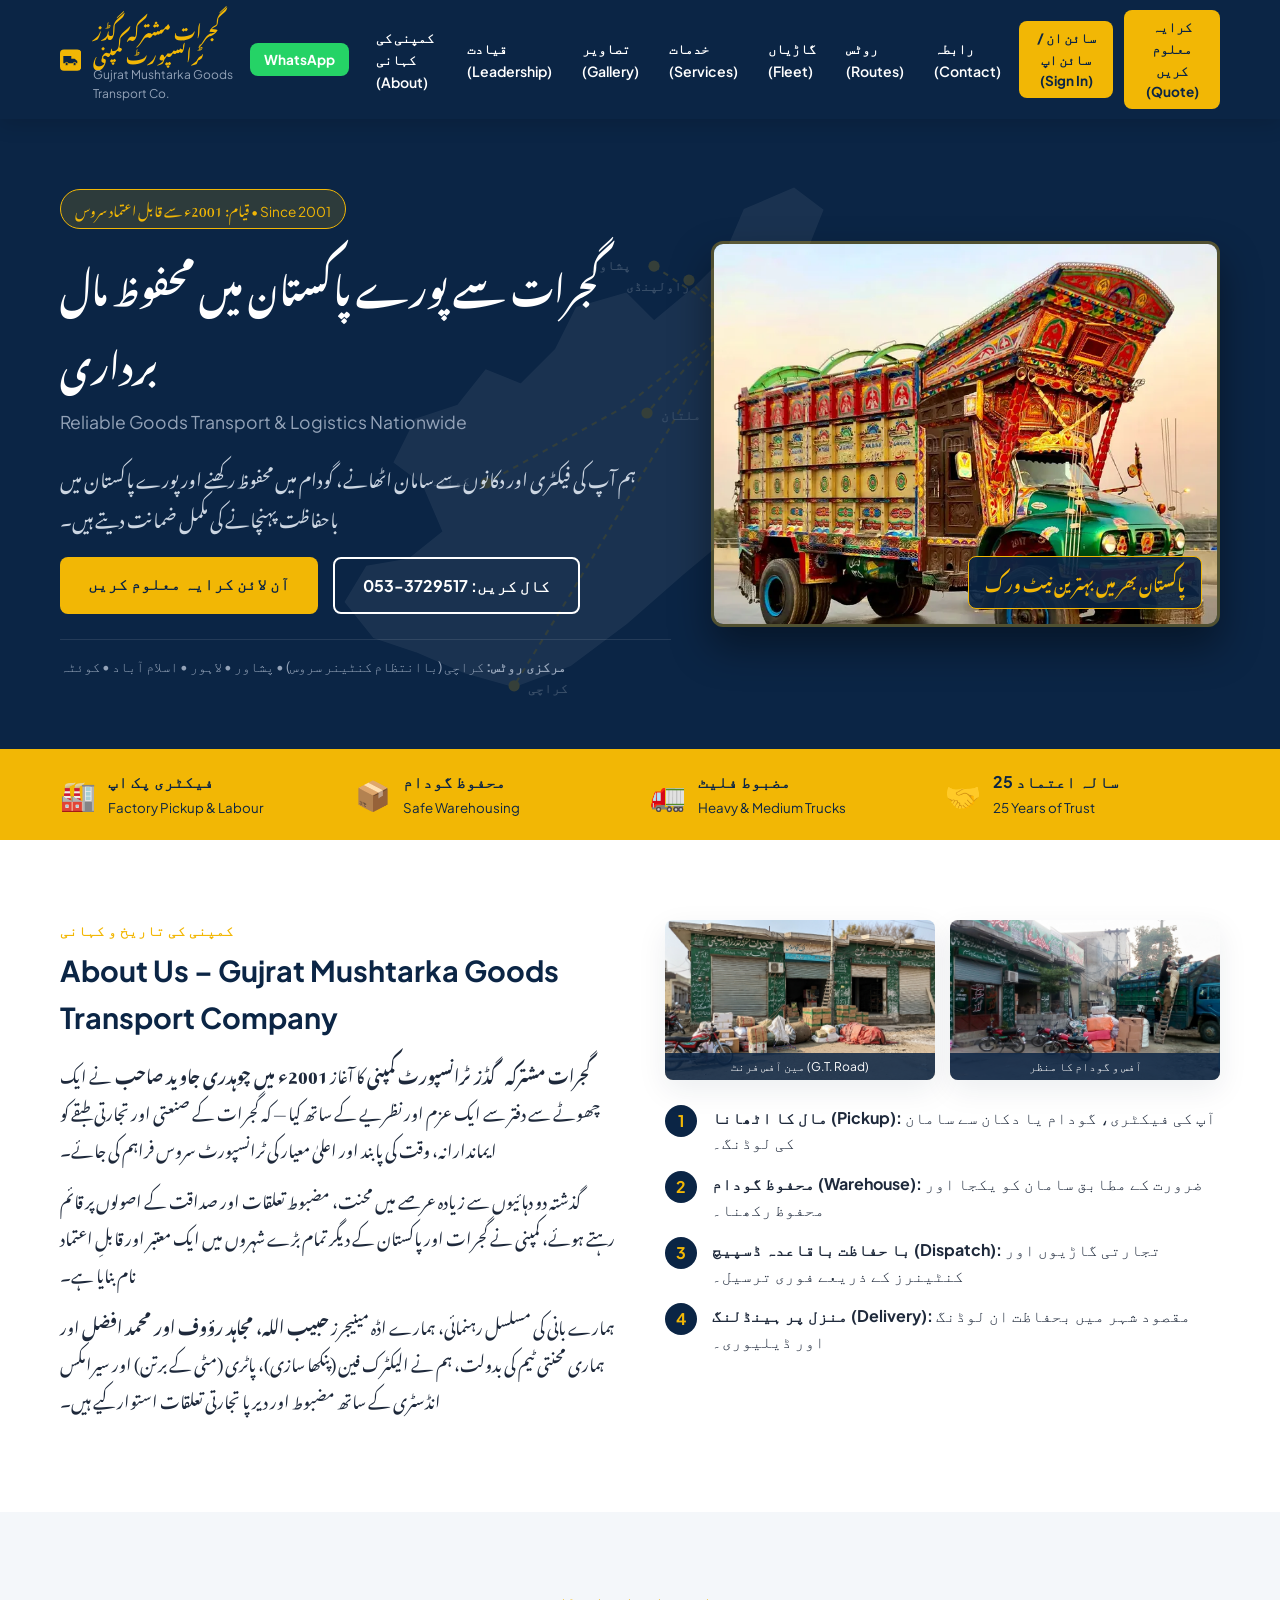
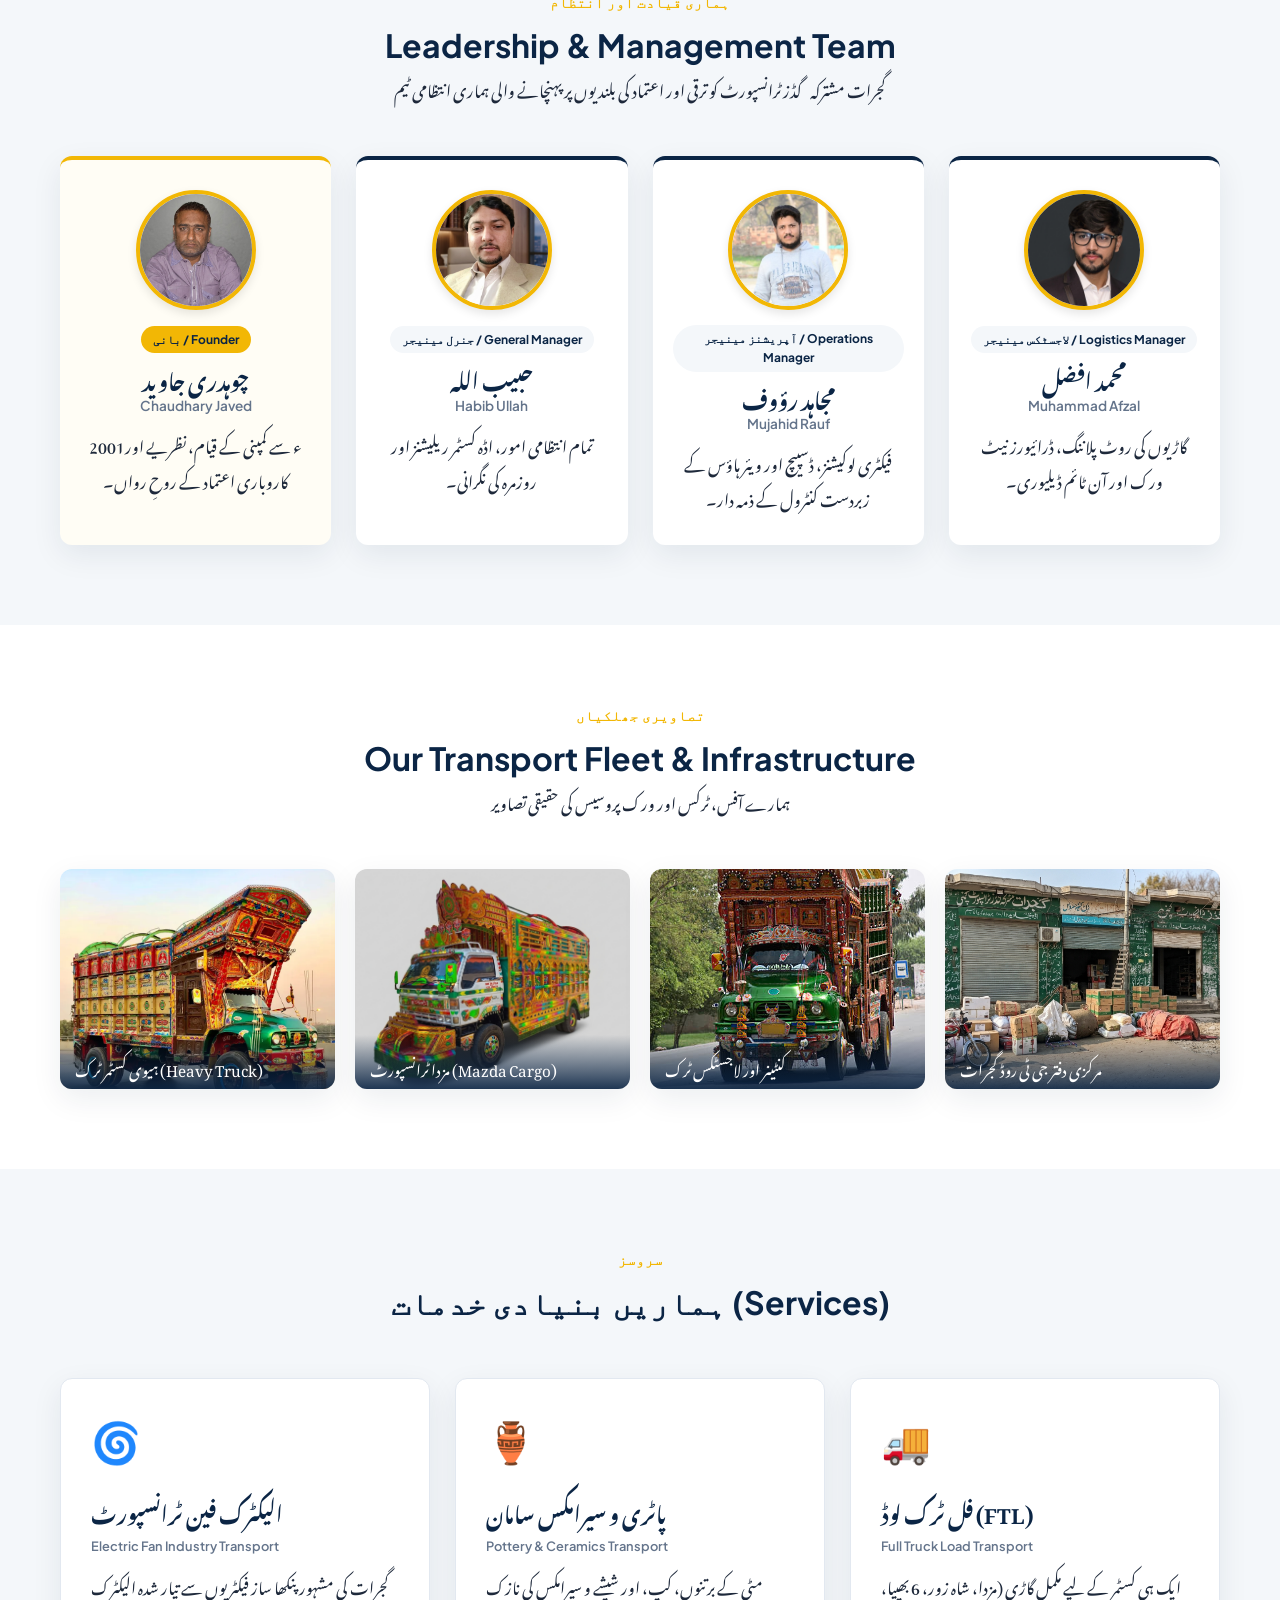
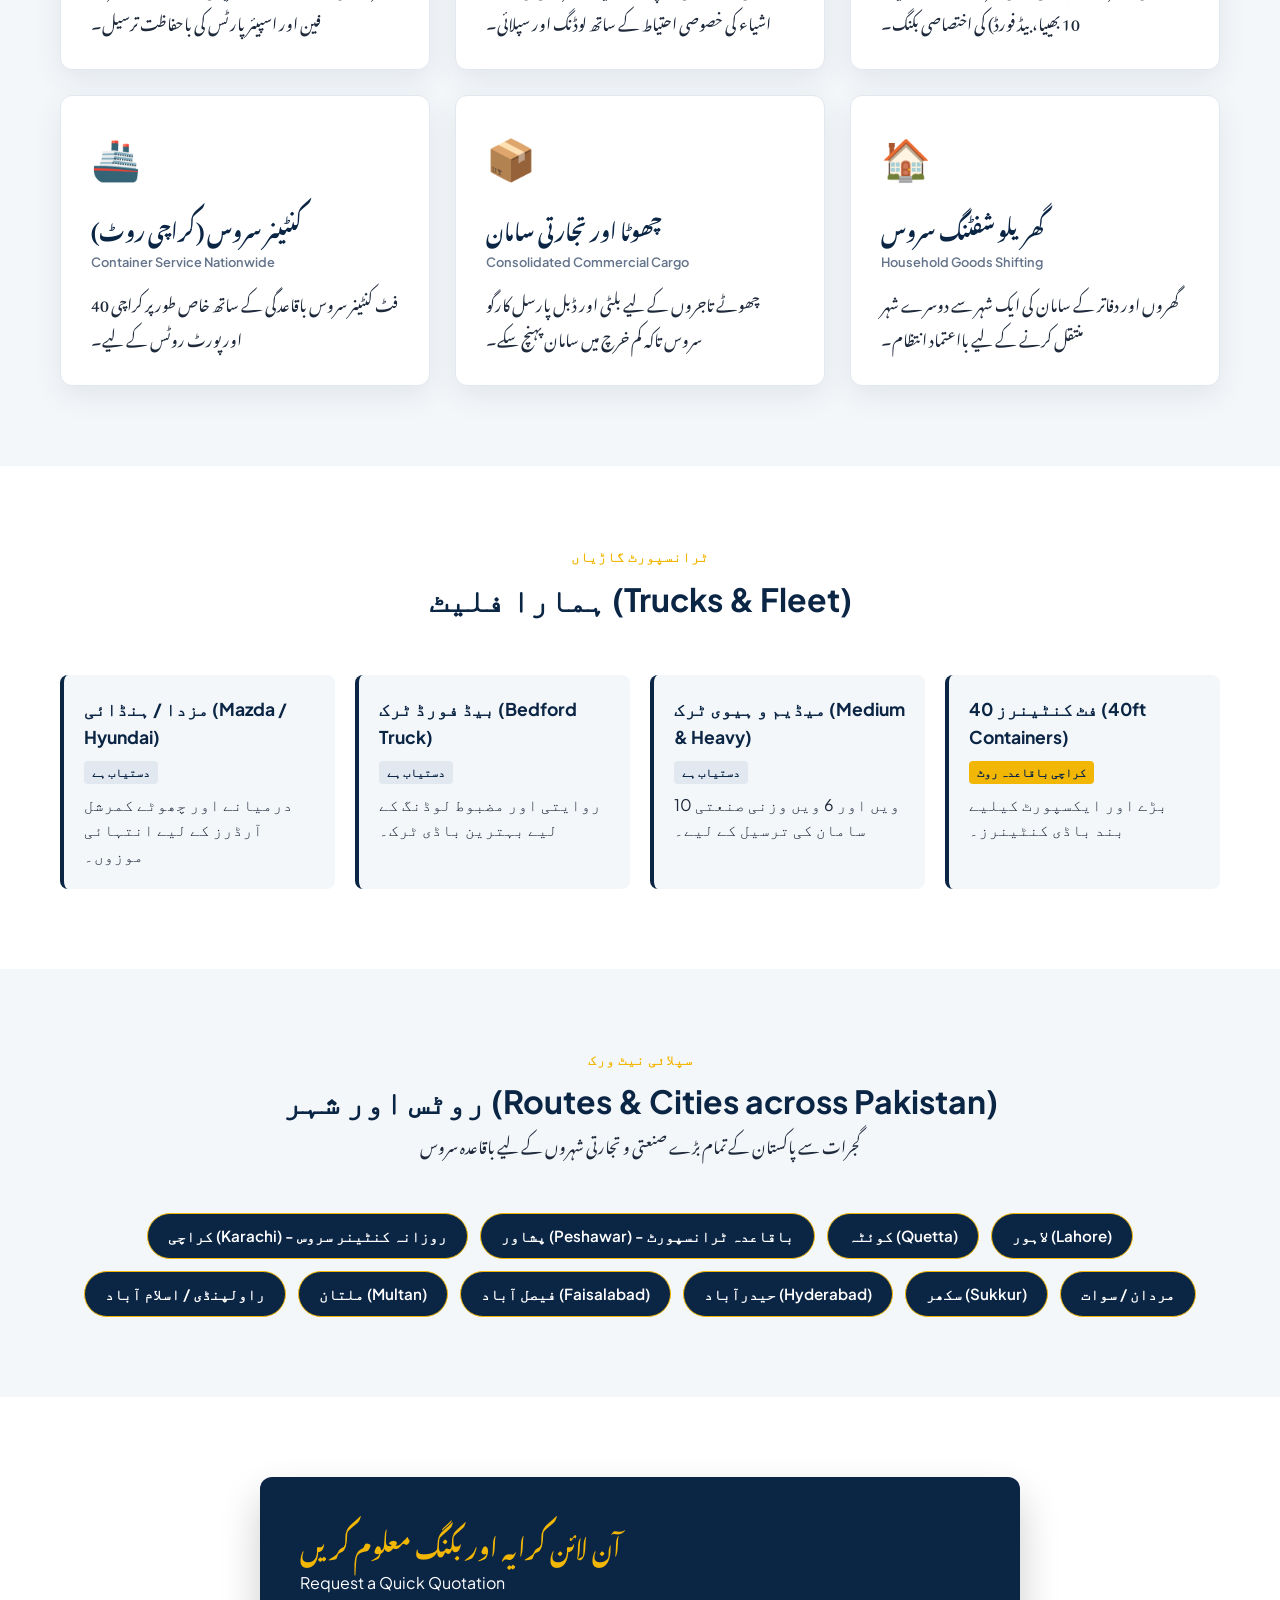
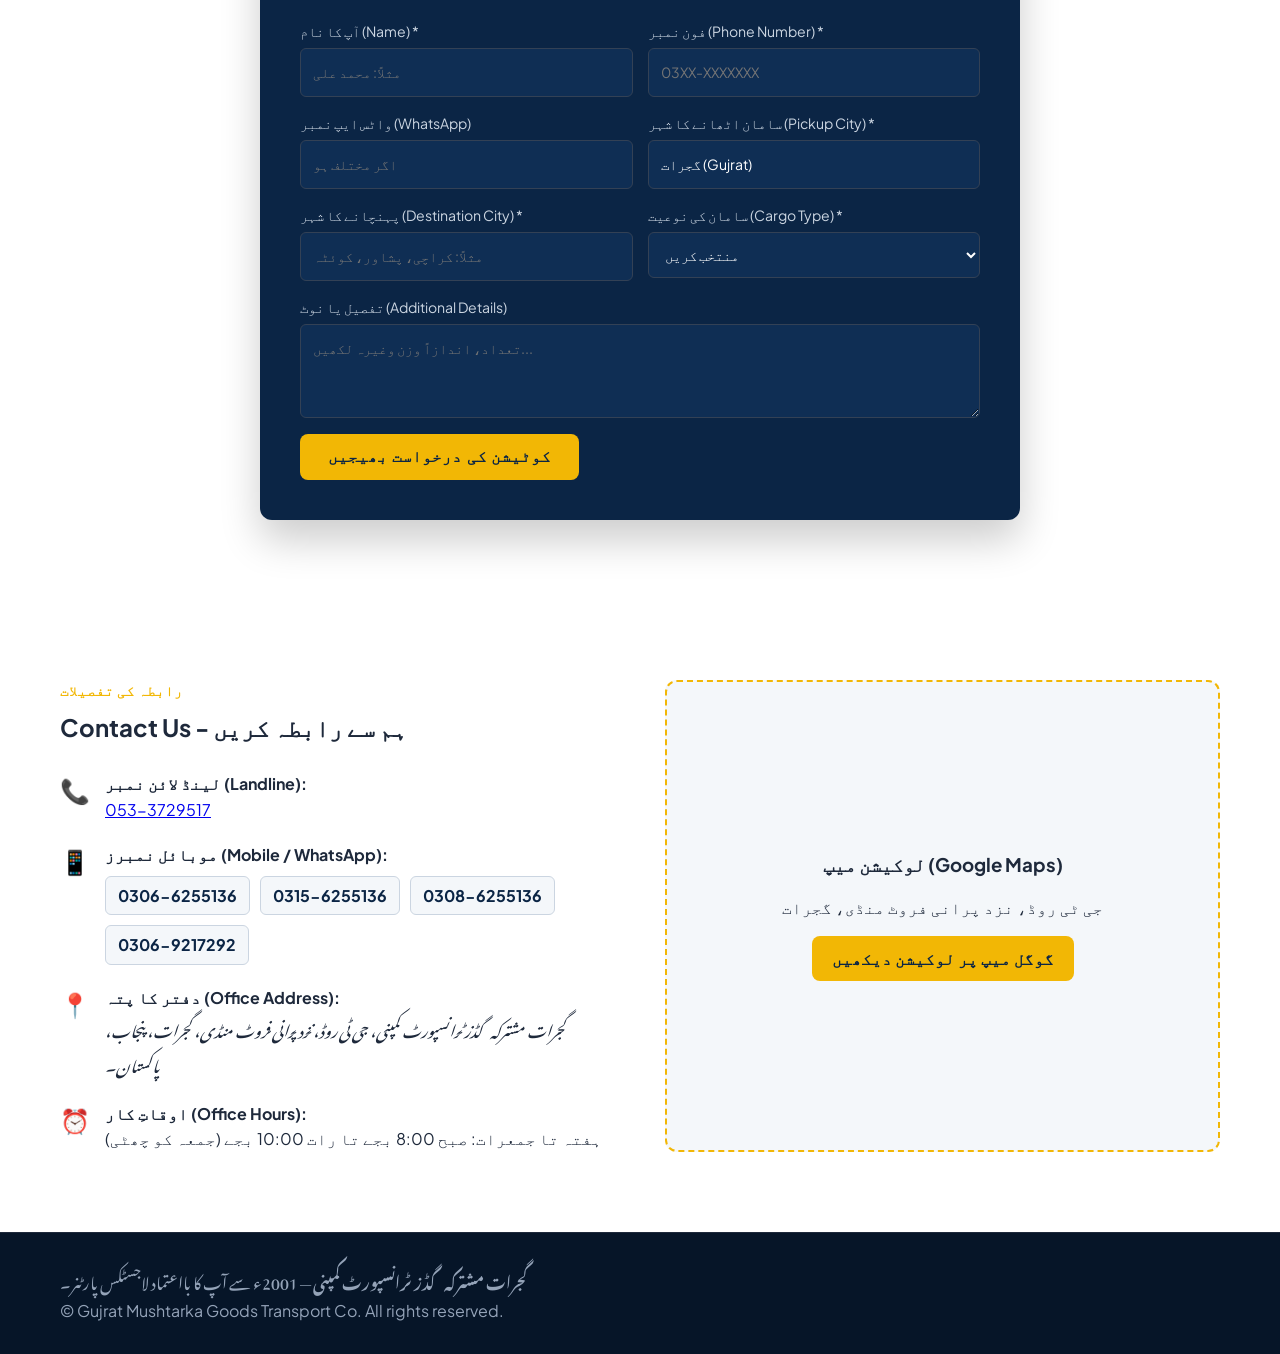
<file: index.html>
<!DOCTYPE html>
<html lang="ur" dir="ltr">
<head>
<meta charset="utf-8">
<meta name="viewport" content="width=device-width, initial-scale=1">
<title>گجرات مشترکہ گڈز ٹرانسپورٹ کمپنی | Gujrat Mushtarka Goods Transport Co.</title>
<meta name="description" content="گجرات سے پورے پاکستان میں مال برداری اور لاجسٹکس سروسز۔ Gujrat Mushtarka Goods Transport Co. - Reliable Freight Transport across Pakistan since 2001.">
<meta property="og:title" content="گجرات مشترکہ گڈز ٹرانسپورٹ کمپنی">
<meta property="og:description" content="2001 سے گجرات سے پورے پاکستان کے لیے قابل اعتماد ٹرانسپورٹ سروس۔">
<meta property="og:type" content="website">
<meta name="theme-color" content="#0B2545">
<link rel="icon" href="data:image/svg+xml,%3Csvg xmlns='http://www.w3.org/2000/svg' viewBox='0 0 32 32'%3E%3Crect width='32' height='32' rx='6' fill='%230B2545'/%3E%3Cpath d='M6 21V10h12v11zM18 14h5l3 3v4H18z' fill='%23F2B705'/%3E%3C/svg%3E">

<!-- Google Fonts (Urdu Nastaliq & Modern English) -->
<link rel="preconnect" href="https://fonts.googleapis.com">
<link rel="preconnect" href="https://fonts.gstatic.com" crossorigin>
<link href="https://fonts.googleapis.com/css2?family=Noto+Nastaliq+Urdu:wght@400;700&family=Plus+Jakarta+Sans:wght@400;600;700;800&display=swap" rel="stylesheet">

<link rel="stylesheet" href="style.css">

<!-- Custom Real Pakistan Vector Watermark Map CSS -->
<style>
.hero {
  position: relative;
  overflow: hidden;
  background: var(--navy);
}
.map-watermark {
  position: absolute;
  top: 50%;
  left: 50%;
  transform: translate(-50%, -50%);
  width: 100%;
  max-width: 850px;
  height: 100%;
  opacity: 0.18;
  pointer-events: none;
  z-index: 1;
}
.hero-grid, .hero-content, .hero-art-card {
  position: relative;
  z-index: 2;
}
@keyframes pulse-red {
  0% { transform: scale(0.9); box-shadow: 0 0 0 0 rgba(239, 68, 68, 0.8); }
  70% { transform: scale(1.1); box-shadow: 0 0 0 12px rgba(239, 68, 68, 0); }
  100% { transform: scale(0.9); box-shadow: 0 0 0 0 rgba(239, 68, 68, 0); }
}
.gujrat-pin {
  animation: pulse-red 2s infinite;
}
</style>

<script type="application/ld+json">
{"@context":"https://schema.org","@type":"MovingCompany","name":"Gujrat Mushtarka Goods Transport Co.","telephone":"+92-53-3729517","email":"ijaza504@gmail.com","address":{"@type":"PostalAddress","streetAddress":"G.T. Road, Near Purani Fruit Mandi","addressLocality":"Gujrat","addressRegion":"Punjab","addressCountry":"PK"}}
</script>
</head>
<body>

<header class="site-header">
  <div class="wrap bar">
    <a class="brand" href="#home">
      <svg width="36" height="36" viewBox="0 0 32 32" aria-hidden="true"><rect width="32" height="32" rx="6" fill="#F2B705"/><path d="M5 21V10h12v11zM17 14h5l4 3.5V21H17z" fill="#0B2545"/><circle cx="10" cy="22" r="2.4" fill="#0B2545" stroke="#F2B705" stroke-width="1.2"/><circle cx="22" cy="22" r="2.4" fill="#0B2545" stroke="#F2B705" stroke-width="1.2"/></svg>
      <div class="brand-text">
        <span class="urdu-title">گجرات مشترکہ گڈز ٹرانسپورٹ کمپنی</span>
        <small class="eng-title">Gujrat Mushtarka Goods Transport Co.</small>
      </div>
    </a>
    <a class="btn small hdr-wa" href="https://wa.me/923066255136?text=Assalam-o-Alaikum%2C%20I%20need%20goods%20transport%20services%20from%20Gujrat." target="_blank" rel="noopener">WhatsApp</a>
    <button class="menu-btn" aria-expanded="false" aria-controls="nav">Menu</button>
    <nav id="nav">
      <a href="#about">کمپنی کی کہانی (About)</a>
      <a href="#team">قیادت (Leadership)</a>
      <a href="#gallery">تصاویر (Gallery)</a>
      <a href="#services">خدمات (Services)</a>
      <a href="#fleet">گاڑیاں (Fleet)</a>
      <a href="#routes">روٹس (Routes)</a>
      <a href="#contact">رابطہ (Contact)</a>
      <a href="portal.html" class="btn small" style="background:var(--gold); color:var(--navy); font-weight:bold; margin-right:5px;">سائن ان / سائن اپ (Sign In)</a>
      <a class="btn small primary" href="#quote">کرایہ معلوم کریں (Quote)</a>
    </nav>
  </div>
</header>

<main id="main">

<section id="home" class="hero">
  
  <!-- ACCURATE PAKISTAN VECTOR MAP WATERMARK WITH GUJRAT HQ & ROUTES -->
  <div class="map-watermark">
    <svg viewBox="0 0 1000 900" width="100%" height="100%" fill="none" xmlns="http://www.w3.org/2000/svg">
      <!-- Accurate Pakistan Geographical Boundary Outline -->
      <path d="M720,100 L760,130 L740,180 L800,210 L840,190 L880,240 L810,310 L750,330 L690,290 L650,340 L670,410 L710,480 L680,560 L620,600 L560,650 L480,720 L400,780 L320,810 L250,790 L180,760 L120,740 L80,690 L110,640 L170,630 L220,590 L190,520 L150,490 L180,430 L240,410 L280,360 L330,380 L380,330 L410,270 L480,250 L520,290 L580,240 L620,200 L650,130 Z" fill="#ffffff" stroke="#ffffff" stroke-width="4" opacity="0.35"/>
      
      <!-- ROUTE LINES FROM GUJRAT HQ -->
      <g stroke="#F2B705" stroke-width="3" stroke-dasharray="8,8" opacity="0.9">
        <!-- Gujrat (630, 290) to Karachi (320, 810) -->
        <path d="M630,290 L520,480 L400,680 L320,810" />
        <!-- Gujrat (630, 290) to Peshawar (520, 210) -->
        <path d="M630,290 L580,250 L520,210" />
        <!-- Gujrat (630, 290) to Rawalpindi / Islamabad (570, 230) -->
        <path d="M630,290 L570,230" />
        <!-- Gujrat (630, 290) to Quetta (280, 520) -->
        <path d="M630,290 L480,410 L280,520" />
        <!-- Gujrat (630, 290) to Multan (510, 420) -->
        <path d="M630,290 L570,350 L510,420" />
      </g>

      <!-- GUJRAT HEADQUARTERS PIN -->
      <circle cx="630" cy="290" r="14" fill="#EF4444" class="gujrat-pin"/>
      <circle cx="630" cy="290" r="6" fill="#ffffff"/>
      <text x="650" y="295" fill="#F2B705" font-size="22" font-weight="bold">گجرات (Head Office)</text>

      <!-- CITY LOCATIONS & LABELS -->
      <!-- Karachi -->
      <circle cx="320" cy="810" r="8" fill="#F2B705"/>
      <text x="340" y="820" fill="#ffffff" font-size="18" font-weight="bold">کراچی</text>

      <!-- Peshawar -->
      <circle cx="520" cy="210" r="8" fill="#F2B705"/>
      <text x="430" y="215" fill="#ffffff" font-size="18" font-weight="bold">پشاور</text>

      <!-- Rawalpindi -->
      <circle cx="570" cy="230" r="8" fill="#F2B705"/>
      <text x="480" y="245" fill="#ffffff" font-size="18" font-weight="bold">راولپنڈی</text>

      <!-- Quetta -->
      <circle cx="280" cy="520" r="8" fill="#F2B705"/>
      <text x="200" y="525" fill="#ffffff" font-size="18" font-weight="bold">کوئٹہ</text>

      <!-- Multan -->
      <circle cx="510" cy="420" r="8" fill="#F2B705"/>
      <text x="530" y="430" fill="#ffffff" font-size="18" font-weight="bold">ملتان</text>

      <!-- TRUCK ICONS ON ROUTES -->
      <text x="450" y="600" font-size="26">🚛</text>
      <text x="560" y="245" font-size="24">🚚</text>
      <text x="410" y="440" font-size="24">🚛</text>
    </svg>
  </div>

  <div class="wrap hero-grid">
    <div class="hero-content">
      <div class="badge-established"><span class="urdu-text">قیام: 2001ء سے قابل اعتماد سروس</span> • Since 2001</div>
      <h1 class="hero-heading">
        <span class="urdu-block">گجرات سے پورے پاکستان میں محفوظ مال برداری</span>
        <span class="eng-sub">Reliable Goods Transport & Logistics Nationwide</span>
      </h1>
      <p class="lead urdu-text">
        ہم آپ کی فیکٹری اور دکانوں سے سامان اٹھانے، گودام میں محفوظ رکھنے اور پورے پاکستان میں باحفاظت پہنچانے کی مکمل ضمانت دیتے ہیں۔
      </p>
      <div class="actions">
        <a class="btn primary lg" href="#quote">آن لائن کرایہ معلوم کریں</a>
        <a class="btn ghost lg" href="tel:+92533729517">کال کریں: 3729517-053</a>
      </div>
      <div class="hero-routes-tag">
        <strong>مرکزی روٹس:</strong> کراچی (باانتظام کنٹینر سروس) • پشاور • لاہور • اسلام آباد • کوئٹہ
      </div>
    </div>
    <div class="hero-art-card">
      <img src="images/Truck-1.webp" onerror="this.src='images/truck-2.jpg'" alt="Gujrat Mushtarka Goods Transport Truck" class="main-hero-img">
      <div class="hero-img-badge">
        <span class="urdu-text">پاکستان بھر میں بہترین نیٹ ورک</span>
      </div>
    </div>
  </div>
</section>

<section class="strip">
  <div class="wrap strip-grid">
    <div class="strip-item">
      <span class="strip-icon">🏭</span>
      <div><strong>فیکٹری پک اپ</strong><br><small>Factory Pickup & Labour</small></div>
    </div>
    <div class="strip-item">
      <span class="strip-icon">📦</span>
      <div><strong>محفوظ گودام</strong><br><small>Safe Warehousing</small></div>
    </div>
    <div class="strip-item">
      <span class="strip-icon">🚛</span>
      <div><strong>مضبوط فلیٹ</strong><br><small>Heavy & Medium Trucks</small></div>
    </div>
    <div class="strip-item">
      <span class="strip-icon">🤝</span>
      <div><strong>25 سالہ اعتماد</strong><br><small>25 Years of Trust</small></div>
    </div>
  </div>
</section>

<section id="about" class="section">
  <div class="wrap two">
    <div class="about-card">
      <span class="section-kicker">کمپنی کی تاریخ و کہانی</span>
      <h2>About Us – Gujrat Mushtarka Goods Transport Company</h2>
      <div class="story-content urdu-text">
        <p><strong>گجرات مشترکہ گڈز ٹرانسپورٹ کمپنی</strong> کا آغاز <strong>2001ء میں چوہدری جاوید صاحب </strong> نے ایک چھوٹے سے دفتر سے ایک عزم اور نظریے کے ساتھ کیا — کہ گجرات کے صنعتی اور تجارتی طبقے کو ایماندارانہ، وقت کی پابند اور اعلیٰ معیار کی ٹرانسپورٹ سروس فراہم کی جائے۔</p>
        <p>گذشتہ دو دہائیوں سے زیادہ عرصے میں محنت، مضبوط تعلقات اور صداقت کے اصولوں پر قائم رہتے ہوئے، کمپنی نے گجرات اور پاکستان کے دیگر تمام بڑے شہروں میں ایک معتبر اور قابلِ اعتماد نام بنایا ہے۔</p>
        <p>ہمارے بانی کی مسلسل رہنمائی، ہمارے اڈہ مینیجرز <strong>حبیب اللہ، مجاہد رؤوف اور محمد افضل</strong> اور ہماری محنتی ٹیم کی بدولت، ہم نے الیکٹرک فین (پنکھا سازی)، پاٹری (مٹی کے برتن) اور سیرامکس انڈسٹری کے ساتھ مضبوط اور دیرپا تجارتی تعلقات استوار کیے ہیں۔</p>
      </div>
    </div>
    <div class="about-highlights">
      <div class="office-images-grid">
        <div class="img-box">
          <img src="images/Office%20Front.jpg" alt="Office Front View">
          <span>مین آفس فرنٹ (G.T. Road)</span>
        </div>
        <div class="img-box">
          <img src="images/Office%20left%20Side%20front.jpg" alt="Office Side View">
          <span>آفس و گودام کا منظر</span>
        </div>
      </div>
      <ul class="steps-list">
        <li><span class="num">1</span> <div><strong>مال کا اٹھانا (Pickup):</strong> آپ کی فیکٹری، گودام یا دکان سے سامان کی لوڈنگ۔</div></li>
        <li><span class="num">2</span> <div><strong>محفوظ گودام (Warehouse):</strong> ضرورت کے مطابق سامان کو یکجا اور محفوظ رکھنا۔</div></li>
        <li><span class="num">3</span> <div><strong>با حفاظت باقاعدہ ڈسپیچ (Dispatch):</strong> تجارتی گاڑیوں اور کنٹینرز کے ذریعے فوری ترسیل۔</div></li>
        <li><span class="num">4</span> <div><strong>منزل پر ہینڈلنگ (Delivery):</strong> مقصود شہر میں بحفاظت ان لوڈنگ اور ڈیلیوری۔</div></li>
      </ul>
    </div>
  </div>
</section>

<!-- Leadership & Team Section -->
<section id="team" class="section tint">
  <div class="wrap">
    <div class="center-head">
      <span class="section-kicker">ہماری قیادت اور انتظام</span>
      <h2>Leadership & Management Team</h2>
      <p class="urdu-text intro">گجرات مشترکہ گڈز ٹرانسپورٹ کو ترقی اور اعتماد کی بلندیوں پر پہنچانے والی ہماری انتظامی ٹیم</p>
    </div>

    <div class="team-grid">
      
      <!-- Founder -->
      <div class="team-card founder-card">
        <div class="profile-img-wrap">
          <img src="images/Founder.jpg" onerror="this.src='https://via.placeholder.com/150?text=Founder'" alt="Chaudhary Javed">
        </div>
        <div class="team-details">
          <span class="role-badge gold">بانی / Founder</span>
          <h3>چوہدری جاوید</h3>
          <p class="eng-name">Chaudhary Javed</p>
          <p class="urdu-desc urdu-text">2001ء سے کمپنی کے قیام، نظریے اور کاروباری اعتماد کے روحِ رواں۔</p>
        </div>
      </div>

      <!-- General Manager -->
      <div class="team-card">
        <div class="profile-img-wrap">
          <img src="images/Manager.jpg" onerror="this.src='https://via.placeholder.com/150?text=Manager'" alt="Habib Ullah">
        </div>
        <div class="team-details">
          <span class="role-badge">جنرل مینیجر / General Manager</span>
          <h3>حبیب اللہ</h3>
          <p class="eng-name">Habib Ullah</p>
          <p class="urdu-desc urdu-text">تمام انتظامی امور، اڈہ کسٹمر ریلیشنز اور روزمرہ کی نگرانی۔</p>
        </div>
      </div>

      <!-- Operations Manager -->
      <div class="team-card">
        <div class="profile-img-wrap">
          <img src="images/Mujahid.jpg" onerror="this.src='https://via.placeholder.com/150?text=Mujahid'" alt="Mujahid Rauf">
        </div>
        <div class="team-details">
          <span class="role-badge">آپریشنز مینیجر / Operations Manager</span>
          <h3>مجاہد رؤوف</h3>
          <p class="eng-name">Mujahid Rauf</p>
          <p class="urdu-desc urdu-text">فیکٹری لوکیشنز، ڈسپیچ اور ویئر ہاؤس کے زبردست کنٹرول کے ذمہ دار۔</p>
        </div>
      </div>

      <!-- Logistics Manager -->
      <div class="team-card">
        <div class="profile-img-wrap">
          <img src="images/Afzal.jpg" onerror="this.src='https://via.placeholder.com/150?text=Afzal'" alt="Muhammad Afzal">
        </div>
        <div class="team-details">
          <span class="role-badge">لاجسٹکس مینیجر / Logistics Manager</span>
          <h3>محمد افضل</h3>
          <p class="eng-name">Muhammad Afzal</p>
          <p class="urdu-desc urdu-text">گاڑیوں کی روٹ پلاننگ، ڈرائیورز نیٹ ورک اور آن ٹائم ڈیلیوری۔</p>
        </div>
      </div>

    </div>
  </div>
</section>

<!-- Gallery Section -->
<section id="gallery" class="section">
  <div class="wrap">
    <div class="center-head">
      <span class="section-kicker">تصاویری جھلکیاں</span>
      <h2>Our Transport Fleet & Infrastructure</h2>
      <p class="urdu-text intro">ہمارے آفس، ٹرکس اور ورک پروسیس کی حقیقی تصاویر</p>
    </div>
    
    <div class="gallery-grid">
      <div class="gallery-item">
        <img src="images/Truck-1.webp" onerror="this.src='images/truck-2.jpg'" alt="Heavy Freight Truck">
        <div class="overlay"><span>ہیوی کسٹمر ٹرک (Heavy Truck)</span></div>
      </div>
      <div class="gallery-item">
        <img src="images/Mazda.jpg" alt="Mazda Goods Transport">
        <div class="overlay"><span>مزدا ٹرانسپورٹ (Mazda Cargo)</span></div>
      </div>
      <div class="gallery-item">
        <img src="images/truck-2.jpg" alt="Container Transport Truck">
        <div class="overlay"><span>کنٹینر اور لاجسٹکس ٹرک</span></div>
      </div>
      <div class="gallery-item">
        <img src="images/Office%20Front.jpg" alt="Office Location Gujrat">
        <div class="overlay"><span>مرکزی دفتر جی ٹی روڈ گجرات</span></div>
      </div>
    </div>
  </div>
</section>

<!-- Services Section -->
<section id="services" class="section tint">
  <div class="wrap">
    <div class="center-head">
      <span class="section-kicker">سروسز</span>
      <h2>ہماریں بنیادی خدمات (Services)</h2>
    </div>
    <div class="cards-grid">
      <article class="service-card">
        <div class="icon">🌀</div>
        <h3 class="urdu-text">الیکٹرک فین ٹرانسپورٹ</h3>
        <p class="eng-sub">Electric Fan Industry Transport</p>
        <p class="urdu-text text-muted">گجرات کی مشہور پنکھا ساز فیکٹریوں سے تیار شدہ الیکٹرک فین اور اسپیئر پارٹس کی باحفاظت ترسیل۔</p>
      </article>

      <article class="service-card">
        <div class="icon">🏺</div>
        <h3 class="urdu-text">پاٹری و سیرامکس سامان</h3>
        <p class="eng-sub">Pottery & Ceramics Transport</p>
        <p class="urdu-text text-muted">مٹی کے برتنوں، کپ، اور شیشے و سیرامکس کی نازک اشیاء کی خصوصی احتیاط کے ساتھ لوڈنگ اور سپلائی۔</p>
      </article>

      <article class="service-card">
        <div class="icon">🚚</div>
        <h3 class="urdu-text">فل ٹرک لوڈ (FTL)</h3>
        <p class="eng-sub">Full Truck Load Transport</p>
        <p class="urdu-text text-muted">ایک ہی کسٹمر کے لیے مکمل گاڑی (مزدا، شاہ زور، 6 بھییا، 10 بھییا، بیڈ فورڈ) کی اختصاصی بکنگ۔</p>
      </article>

      <article class="service-card">
        <div class="icon">🚢</div>
        <h3 class="urdu-text">کنٹینر سروس (کراچی روٹ)</h3>
        <p class="eng-sub">Container Service Nationwide</p>
        <p class="urdu-text text-muted">40 فٹ کنٹینر سروس باقاعدگی کے ساتھ خاص طور پر کراچی اور پورٹ روٹس کے لیے۔</p>
      </article>

      <article class="service-card">
        <div class="icon">📦</div>
        <h3 class="urdu-text">چھوٹا اور تجارتی سامان</h3>
        <p class="eng-sub">Consolidated Commercial Cargo</p>
        <p class="urdu-text text-muted">چھوٹے تاجروں کے لیے بلٹی اور ڈبل پارسل کارگو سروس تاکہ کم خرچ میں سامان پہنچ سکے۔</p>
      </article>

      <article class="service-card">
        <div class="icon">🏠</div>
        <h3 class="urdu-text">گھریلو شفٹنگ سروس</h3>
        <p class="eng-sub">Household Goods Shifting</p>
        <p class="urdu-text text-muted">گھروں اور دفاتر کے سامان کی ایک شہر سے دوسرے شہر منتقل کرنے کے لیے بااعتماد انتظام۔</p>
      </article>
    </div>
  </div>
</section>

<!-- Fleet & Vehicles in Urdu -->
<section id="fleet" class="section">
  <div class="wrap">
    <div class="center-head">
      <span class="section-kicker">ٹرانسپورٹ گاڑیاں</span>
      <h2>ہمارا فلیٹ (Trucks & Fleet)</h2>
    </div>
    <div class="fleet-grid">
      <div class="fleet-box">
        <h4>مزدا / ہنڈائی (Mazda / Hyundai)</h4>
        <span class="urdu-badge">دستیاب ہے</span>
        <p>درمیانے اور چھوٹے کمرشل آرڈرز کے لیے انتہائی موزوں۔</p>
      </div>
      <div class="fleet-box">
        <h4>بیڈ فورڈ ٹرک (Bedford Truck)</h4>
        <span class="urdu-badge">دستیاب ہے</span>
        <p>روایتی اور مضبوط لوڈنگ کے لیے بہترین باڈی ٹرک۔</p>
      </div>
      <div class="fleet-box">
        <h4>میڈیم و ہیوی ٹرک (Medium & Heavy)</h4>
        <span class="urdu-badge">دستیاب ہے</span>
        <p>10 ویں اور 6 ویں وزنی صنعتی سامان کی ترسیل کے لیے۔</p>
      </div>
      <div class="fleet-box">
        <h4>40 فٹ کنٹینرز (40ft Containers)</h4>
        <span class="urdu-badge gold">کراچی باقاعدہ روٹ</span>
        <p>بڑے اور ایکسپورٹ کیلیے بند باڈی کنٹینرز۔</p>
      </div>
    </div>
  </div>
</section>

<!-- Cities & Routes in Urdu -->
<section id="routes" class="section tint">
  <div class="wrap">
    <div class="center-head">
      <span class="section-kicker">سپلائی نیٹ ورک</span>
      <h2>روٹس اور شہر (Routes & Cities across Pakistan)</h2>
      <p class="urdu-text intro">گجرات سے پاکستان کے تمام بڑے صنعتی و تجارتی شہروں کے لیے باقاعدہ سروس</p>
    </div>
    <div class="cities-container">
      <div class="main-city-chips">
        <span class="city-chip prime">کراچی (Karachi) - روزانہ کنٹینر سروس</span>
        <span class="city-chip prime">پشاور (Peshawar) - باقاعدہ ٹرانسپورٹ</span>
        <span class="city-chip prime">کوئٹہ (Quetta)</span>
        <span class="city-chip prime">لاہور (Lahore)</span>
        <span class="city-chip prime">راولپنڈی / اسلام آباد</span>
        <span class="city-chip prime">ملتان (Multan)</span>
        <span class="city-chip prime">فیصل آباد (Faisalabad)</span>
        <span class="city-chip prime">حیدرآباد (Hyderabad)</span>
        <span class="city-chip prime">سکھر (Sukkur)</span>
        <span class="city-chip prime">مردان / سوات</span>
      </div>
    </div>
  </div>
</section>

<!-- Quote Form -->
<section id="quote" class="section quote-section">
  <div class="wrap narrow">
    <div class="quote-box">
      <h2 class="urdu-text text-center">آن لائن کرایہ اور بکنگ معلوم کریں</h2>
      <p class="text-center eng-sub">Request a Quick Quotation</p>
      
      <form id="quoteForm" action="https://formsubmit.co/ijaza504@gmail.com" method="POST" style="margin-top:24px;">
        <input type="hidden" name="_next" value="https://ijaza504.github.io/Gujrat-Mushtarka-Goods-Transport-Co/">
        <input type="hidden" name="_subject" value="New Quote Request - Gujrat Mushtarka Transport">
        
        <div class="form-grid">
          <label>آپ کا نام (Name) *<input type="text" name="name" required placeholder="مثلاً: محمد علی"></label>
          <label>فون نمبر (Phone Number) *<input type="tel" name="phone" required placeholder="03XX-XXXXXXX"></label>
          <label>واٹس ایپ نمبر (WhatsApp)<input type="tel" name="whatsapp" placeholder="اگر مختلف ہو"></label>
          <label>سامان اٹھانے کا شہر (Pickup City) *<input type="text" name="pickupCity" value="گجرات (Gujrat)" required></label>
          <label>پہنچانے کا شہر (Destination City) *<input type="text" name="destCity" placeholder="مثلاً: کراچی، پشاور، کوئٹہ" required></label>
          <label>سامان کی نوعیت (Cargo Type) *
            <select name="cargoType" required>
              <option value="">منتخب کریں</option>
              <option value="Electric Fans">الیکٹرک فین (Electric Fans)</option>
              <option value="Pottery">پاٹری / سیرامکس (Pottery)</option>
              <option value="Commercial Cargo">کمرشل کارگو (Commercial Cargo)</option>
              <option value="Household Shifting">گھریلو سامان (Household Shifting)</option>
              <option value="Other">دیگر (Other)</option>
            </select>
          </label>
          <label class="full-width">تفصیل یا نوٹ (Additional Details)<textarea name="notes" rows="3" placeholder="تعداد، اندازاً وزن وغیرہ لکھیں..."></textarea></label>
        </div>
        <button type="submit" class="btn primary lg full-btn" style="margin-top:16px;">کوٹیشن کی درخواست بھیجیں</button>
      </form>
    </div>
  </div>
</section>

<!-- Contact Section -->
<section id="contact" class="section">
  <div class="wrap two">
    <div class="contact-info-card">
      <span class="section-kicker">رابطہ کی تفصیلات</span>
      <h2>Contact Us - ہم سے رابطہ کریں</h2>
      
      <div class="contact-methods">
        <div class="c-row">
          <span class="c-icon">📞</span>
          <div>
            <strong>لینڈ لائن نمبر (Landline):</strong><br>
            <a href="tel:+92533729517" class="phone-link">053-3729517</a>
          </div>
        </div>

        <div class="c-row">
          <span class="c-icon">📱</span>
          <div>
            <strong>موبائل نمبرز (Mobile / WhatsApp):</strong>
            <div class="phones-grid">
              <a href="tel:+923066255136">0306-6255136</a>
              <a href="tel:+923156255136">0315-6255136</a>
              <a href="tel:+923086255136">0308-6255136</a>
              <a href="tel:+923069217292">0306-9217292</a>
            </div>
          </div>
        </div>

        <div class="c-row">
          <span class="c-icon">📍</span>
          <div>
            <strong>دفتر کا پتہ (Office Address):</strong><br>
            <address class="urdu-text">گجرات مشترکہ گڈز ٹرانسپورٹ کمپنی، جی ٹی روڈ، نزد پرانی فروٹ منڈی، گجرات، پنجاب، پاکستان۔</address>
          </div>
        </div>

        <div class="c-row">
          <span class="c-icon">⏰</span>
          <div>
            <strong>اوقاتِ کار (Office Hours):</strong><br>
            <span>ہفتہ تا جمعرات: صبح 8:00 بجے تا رات 10:00 بجے (جمعہ کو چھٹی)</span>
          </div>
        </div>
      </div>
    </div>

    <div class="map-box">
      <h3>لوکیشن میپ (Google Maps)</h3>
      <p>جی ٹی روڈ، نزد پرانی فروٹ منڈی، گجرات</p>
      <a href="https://www.google.com/maps/place/Gujrat+Mushtarka+Goods+Transport+Co./@32.559764,74.0819504,831m/data=!3m2!1e3!4b1!4m6!3m5!1s0x391f1bdcf7f16bd5:0x8f5a824f1173a8bf!8m2!3d32.559764!4d74.0819504!16s%2Fg%2F11f760jm0r?entry=ttu" target="_blank" rel="noopener" class="btn primary">گوگل میپ پر لوکیشن دیکھیں</a>
    </div>
  </div>
</section>

</main>

<footer class="site-footer">
  <div class="wrap text-center">
    <p class="urdu-text"><strong>گجرات مشترکہ گڈز ٹرانسپورٹ کمپنی</strong> — 2001ء سے آپ کا بااعتماد لاجسٹکس پارٹنر۔</p>
    <p class="eng-sub">&copy; Gujrat Mushtarka Goods Transport Co. All rights reserved.</p>
  </div>
</footer>

<script>
  document.querySelector('.menu-btn').addEventListener('click', function() {
    document.getElementById('nav').classList.toggle('open');
  });
</script>
</body>
</html>
</file>
<file: style.css>
:root {
  --navy: #0B2545;
  --navy-dark: #061528;
  --navy-light: #133966;
  --gold: #F2B705;
  --gold-hover: #ffca28;
  --bg-light: #F4F7FA;
  --text-dark: #1E293B;
  --text-muted: #64748B;
  --white: #FFFFFF;
  --font-urdu: 'Noto Nastaliq Urdu', serif;
  --font-eng: 'Plus Jakarta Sans', sans-serif;
  --radius: 12px;
  --shadow: 0 10px 30px rgba(11, 37, 69, 0.08);
}

* { box-sizing: border-box; margin: 0; padding: 0; }
html { scroll-behavior: smooth; }

body {
  font-family: var(--font-eng);
  color: var(--text-dark);
  background-color: var(--white);
  line-height: 1.6;
}

.urdu-text, .urdu-title, .urdu-block {
  font-family: var(--font-urdu);
  line-height: 2.2 !important;
}

.wrap { max-width: 1200px; margin: 0 auto; padding: 0 20px; }
.narrow { max-width: 800px; }

/* Header */
.site-header {
  position: sticky;
  top: 0;
  z-index: 100;
  background: var(--navy);
  box-shadow: 0 4px 20px rgba(0,0,0,0.15);
  padding: 10px 0;
}
.bar { display: flex; align-items: center; justify-content: space-between; gap: 15px; }
.brand { display: flex; align-items: center; gap: 12px; text-decoration: none; color: var(--white); }
.brand-text .urdu-title { display: block; font-size: 1.1rem; color: var(--gold); font-weight: 700; line-height: 1.4 !important; }
.brand-text .eng-title { display: block; font-size: 0.75rem; color: #94A3B8; }

nav { display: flex; align-items: center; gap: 6px; }
nav a { color: var(--white); text-decoration: none; padding: 8px 12px; border-radius: 6px; font-size: 0.88rem; font-weight: 600; }
nav a:hover { background: var(--navy-light); }

.menu-btn { display: none; background: transparent; color: var(--white); border: 1px solid #334155; padding: 8px 14px; border-radius: 6px; font: inherit; }

/* Buttons */
.btn { display: inline-block; padding: 10px 20px; border-radius: 8px; font-weight: 700; text-decoration: none; border: none; cursor: pointer; transition: all 0.2s; text-align: center; }
.btn.primary { background: var(--gold); color: var(--navy); }
.btn.primary:hover { background: var(--gold-hover); transform: translateY(-2px); }
.btn.ghost { border: 2px solid var(--white); color: var(--white); }
.btn.ghost:hover { background: rgba(255,255,255,0.1); }
.btn.lg { padding: 14px 28px; font-size: 1rem; }
.btn.small { font-size: 0.85rem; padding: 6px 14px; }
.hdr-wa { background: #25D366; color: #fff; }

/* Hero Section */
.hero { background: linear-gradient(135deg, var(--navy-dark) 0%, var(--navy) 100%); color: var(--white); padding: 70px 0; }
.hero-grid { display: grid; grid-template-columns: 1.2fr 1fr; gap: 40px; align-items: center; }
.badge-established { display: inline-block; background: rgba(242, 183, 5, 0.15); border: 1px solid var(--gold); color: var(--gold); padding: 4px 14px; border-radius: 50px; font-size: 0.85rem; margin-bottom: 16px; }
.hero-heading .urdu-block { display: block; font-size: 2.2rem; color: var(--white); font-weight: 700; margin-bottom: 8px; }
.hero-heading .eng-sub { display: block; font-size: 1.1rem; color: #94A3B8; font-weight: 400; }
.lead { font-size: 1.15rem; color: #CBD5E1; margin: 20px 0; }
.actions { display: flex; gap: 15px; flex-wrap: wrap; margin-bottom: 25px; }
.hero-routes-tag { font-size: 0.9rem; color: #94A3B8; border-top: 1px solid rgba(255,255,255,0.1); padding-top: 15px; }

.hero-art-card { position: relative; border-radius: var(--radius); overflow: hidden; box-shadow: 0 20px 40px rgba(0,0,0,0.4); border: 3px solid rgba(242, 183, 5, 0.3); }
.main-hero-img { width: 100%; height: 380px; object-fit: cover; display: block; }
.hero-img-badge { position: absolute; bottom: 15px; right: 15px; background: rgba(11, 37, 69, 0.9); color: var(--gold); padding: 8px 16px; border-radius: 8px; font-weight: 700; border: 1px solid var(--gold); }

/* Strip */
.strip { background: var(--gold); color: var(--navy); padding: 20px 0; }
.strip-grid { display: grid; grid-template-columns: repeat(auto-fit, minmax(200px, 1fr)); gap: 20px; }
.strip-item { display: flex; align-items: center; gap: 12px; }
.strip-icon { font-size: 1.8rem; }

/* Sections */
.section { padding: 80px 0; }
.tint { background: var(--bg-light); }
.section-kicker { color: var(--gold); font-weight: 700; text-transform: uppercase; letter-spacing: 1px; font-size: 0.85rem; display: block; margin-bottom: 6px; }
.center-head { text-align: center; margin-bottom: 50px; }
.center-head h2 { font-size: 2rem; color: var(--navy); }

.two { display: grid; grid-template-columns: 1fr 1fr; gap: 50px; }
.about-card h2 { font-size: 1.8rem; color: var(--navy); margin-bottom: 15px; }
.story-content p { margin-bottom: 15px; font-size: 1.05rem; }

.office-images-grid { display: grid; grid-template-columns: 1fr 1fr; gap: 15px; margin-bottom: 25px; }
.img-box { position: relative; border-radius: 8px; overflow: hidden; height: 160px; box-shadow: var(--shadow); }
.img-box img { width: 100%; height: 100%; object-fit: cover; }
.img-box span { position: absolute; bottom: 0; left: 0; right: 0; background: rgba(11, 37, 69, 0.85); color: #fff; font-size: 0.75rem; text-align: center; padding: 4px; }

.steps-list { list-style: none; }
.steps-list li { display: flex; gap: 15px; margin-bottom: 15px; align-items: flex-start; }
.steps-list .num { background: var(--navy); color: var(--gold); font-weight: 700; width: 32px; height: 32px; border-radius: 50%; display: flex; align-items: center; justify-content: center; flex-shrink: 0; }

/* Team Section */
.team-grid { display: grid; grid-template-columns: repeat(auto-fit, minmax(250px, 1fr)); gap: 25px; }
.team-card { background: var(--white); border-radius: var(--radius); padding: 30px 20px; text-align: center; box-shadow: var(--shadow); border-top: 4px solid var(--navy); transition: transform 0.3s; }
.team-card:hover { transform: translateY(-5px); }
.team-card.founder-card { border-top-color: var(--gold); background: #FFFDF5; }
.profile-img-wrap { width: 120px; height: 120px; margin: 0 auto 15px; border-radius: 50%; overflow: hidden; border: 4px solid var(--gold); box-shadow: 0 4px 10px rgba(0,0,0,0.1); }
.profile-img-wrap img { width: 100%; height: 100%; object-fit: cover; }
.role-badge { display: inline-block; background: var(--bg-light); color: var(--navy); font-size: 0.75rem; font-weight: 700; padding: 4px 12px; border-radius: 50px; margin-bottom: 8px; }
.role-badge.gold { background: var(--gold); color: var(--navy); }
.team-details h3 { font-size: 1.3rem; color: var(--navy); font-family: var(--font-urdu); }
.team-details .eng-name { font-size: 0.85rem; color: var(--text-muted); font-weight: 600; margin-bottom: 10px; }

/* Gallery */
.gallery-grid { display: grid; grid-template-columns: repeat(auto-fit, minmax(260px, 1fr)); gap: 20px; }
.gallery-item { position: relative; border-radius: var(--radius); overflow: hidden; height: 220px; box-shadow: var(--shadow); }
.gallery-item img { width: 100%; height: 100%; object-fit: cover; transition: transform 0.4s; }
.gallery-item:hover img { transform: scale(1.08); }
.gallery-item .overlay { position: absolute; bottom: 0; left: 0; right: 0; background: linear-gradient(transparent, rgba(11, 37, 69, 0.9)); color: #fff; padding: 20px 15px 10px; font-family: var(--font-urdu); font-size: 0.95rem; }

/* Services */
.cards-grid { display: grid; grid-template-columns: repeat(auto-fit, minmax(280px, 1fr)); gap: 25px; }
.service-card { background: var(--white); padding: 30px; border-radius: var(--radius); box-shadow: var(--shadow); border: 1px solid #E2E8F0; }
.service-card .icon { font-size: 2.5rem; margin-bottom: 15px; }
.service-card h3 { font-size: 1.3rem; color: var(--navy); margin-bottom: 2px; }
.service-card .eng-sub { font-size: 0.8rem; color: var(--text-muted); font-weight: 600; margin-bottom: 12px; }

/* Fleet */
.fleet-grid { display: grid; grid-template-columns: repeat(auto-fit, minmax(240px, 1fr)); gap: 20px; }
.fleet-box { background: var(--bg-light); border-left: 4px solid var(--navy); padding: 20px; border-radius: 8px; }
.fleet-box h4 { font-size: 1.1rem; color: var(--navy); margin-bottom: 6px; }
.urdu-badge { display: inline-block; background: #E2E8F0; color: var(--navy); font-size: 0.75rem; padding: 2px 8px; border-radius: 4px; font-weight: 700; margin-bottom: 8px; }
.urdu-badge.gold { background: var(--gold); }

/* Cities */
.main-city-chips { display: flex; flex-wrap: wrap; gap: 12px; justify-content: center; }
.city-chip.prime { background: var(--navy); color: var(--white); padding: 10px 20px; border-radius: 50px; font-size: 0.95rem; font-weight: 600; border: 1px solid var(--gold); }

/* Forms & Quote */
.quote-box { background: var(--navy); color: var(--white); padding: 40px; border-radius: var(--radius); box-shadow: 0 20px 40px rgba(0,0,0,0.2); }
.quote-box h2 { color: var(--gold); }
.form-grid { display: grid; grid-template-columns: 1fr 1fr; gap: 15px; }
.full-width { grid-column: 1 / -1; }
label { display: flex; flex-direction: column; gap: 6px; font-size: 0.88rem; color: #CBD5E1; }
input, select, textarea { padding: 12px; border-radius: 6px; border: 1px solid #334155; font: inherit; background: #0F2E54; color: var(--white); }
input:focus, select:focus, textarea:focus { outline: 2px solid var(--gold); }

/* Contact */
.contact-methods { display: flex; flex-direction: column; gap: 20px; margin-top: 25px; }
.c-row { display: flex; gap: 15px; align-items: flex-start; }
.c-icon { font-size: 1.5rem; }
.phones-grid { display: flex; flex-wrap: wrap; gap: 10px; margin-top: 8px; }
.phones-grid a { background: var(--bg-light); color: var(--navy); padding: 6px 12px; border-radius: 6px; text-decoration: none; font-weight: 700; border: 1px solid #CBD5E1; }

.map-box { background: var(--bg-light); padding: 30px; border-radius: var(--radius); border: 2px dashed var(--gold); text-align: center; display: flex; flex-direction: column; justify-content: center; align-items: center; gap: 15px; }

/* Footer */
.site-footer { background: var(--navy-dark); color: #94A3B8; padding: 30px 0; border-top: 1px solid #1E293B; }

/* Responsive */
@media(max-width: 860px) {
  .menu-btn { display: block; }
  nav { display: none; position: absolute; top: 100%; left: 0; right: 0; background: var(--navy); flex-direction: column; padding: 20px; }
  nav.open { display: flex; }
  .hero-grid, .two, .form-grid { grid-template-columns: 1fr; }
  .main-hero-img { height: 260px; }
}
</file>
